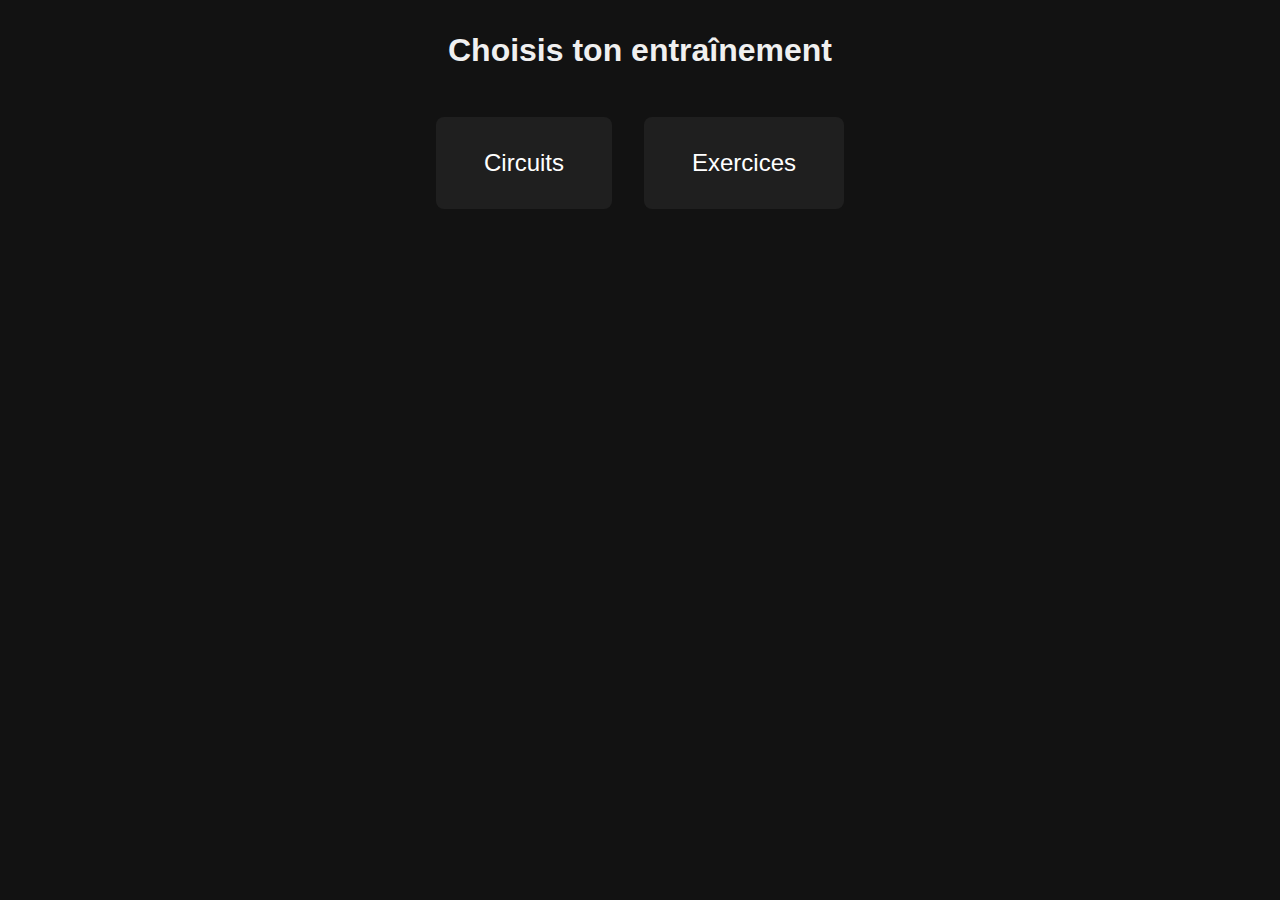
<file: index.html>
<!DOCTYPE html>
<html lang="fr">
  <head>
    <meta charset="UTF-8" />
    <meta name="viewport" content="width=device-width, initial-scale=1.0" />
    <title>Timers Sport</title>
    <link rel="stylesheet" href="style.css" />
  </head>
  <body>
    <h1>Choisis ton entraînement</h1>
    <div class="grid">
      <a href="circuits.html" class="tile">Circuits</a>
      <a href="exercices.html" class="tile">Exercices</a>
    </div>
  </body>
</html>
</file>
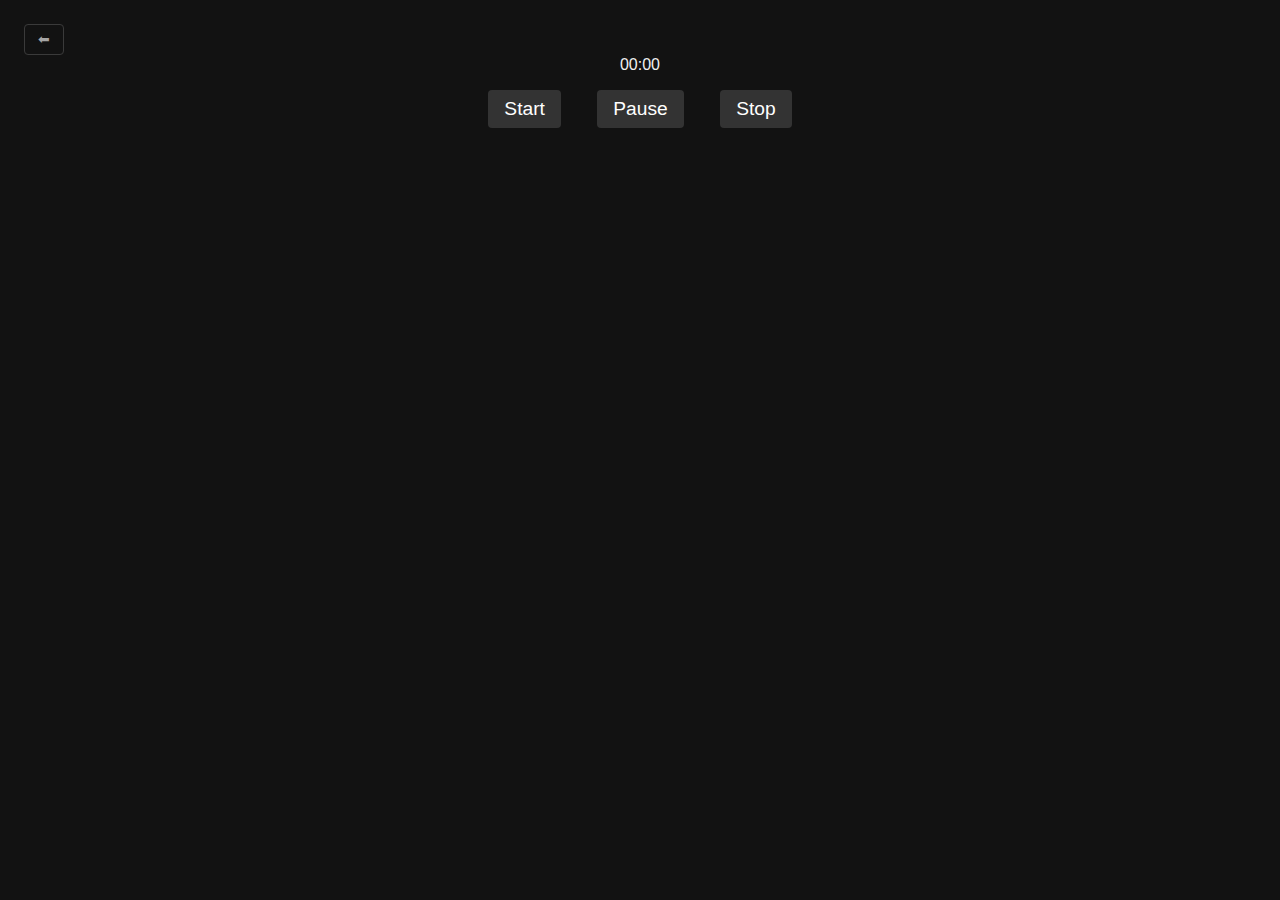
<file: circuit-detail.html>
<!DOCTYPE html>
<html lang="fr">
  <head>
    <meta charset="UTF-8" />
    <title>Détail Circuit</title>
    <link rel="stylesheet" href="style.css" />
  </head>
  <body>
    <audio id="startBeep" src="assets/sounds/start.mp3"></audio>
    <audio id="endBeep" src="assets/sounds/end.mp3"></audio>

    <button id="backBtn" onclick="history.back()">⬅</button>

    <h1 id="circuitName"></h1>
    <!-- Ajout de l'élément pour la durée totale -->
    <p id="circuitDuration"></p>

    <div class="tile-list" id="circuitExercises"></div>
    <div id="timerDisplay">00:00</div>
    <div class="timer-controls">
      <button onclick="startTimer()">Start</button>
      <button onclick="pauseTimer()">Pause</button>
      <button onclick="resetTimer()">Stop</button>
    </div>

    <h2 id="currentStep"></h2>

    <script src="data.js"></script>
    <script>
      const currentStep = document.getElementById("currentStep");
      const timerDisplay = document.getElementById("timerDisplay");
      const circuitDurationEl = document.getElementById("circuitDuration");

      const params = new URLSearchParams(window.location.search);
      const id = parseInt(params.get("id"));
      const circuit = circuits.find((c) => c.id === id);
      const list = document.getElementById("circuitExercises");
      document.getElementById("circuitName").textContent = circuit.name;

      // --- Fonction pour calculer la durée totale ---
      function getCircuitTotalDuration(circuit, exercices) {
        let total = 0;
        circuit.exercises.forEach((exId) => {
          const exo = exercices.find((e) => e.id === exId);
          if (exo) total += exo.duration;
        });
        const pauses = 30 * (circuit.exercises.length - 1);
        total += pauses;
        return total;
      }

      // --- Formatage mm:ss ---
      function formatDuration(seconds) {
        const min = Math.floor(seconds / 60);
        const sec = seconds % 60;
        return `${min}m${sec < 10 ? "0" : ""}${sec}s`;
      }

      // --- Affiche la durée totale ---
      const totalDuration = getCircuitTotalDuration(circuit, exercices);
      circuitDurationEl.textContent = `Durée totale : ${formatDuration(
        totalDuration
      )}`;

      const startBeep = document.getElementById("startBeep");
      const endBeep = document.getElementById("endBeep");

      // Affiche la liste des exos
      circuit.exercises.forEach((exId) => {
        const ex = exercices.find((e) => e.id === exId);
        const tile = document.createElement("div");
        tile.className = "tile";
        tile.textContent = `${ex.name} - ${ex.duration}s`;

        // Lien vers la vidéo
        const videoLink = document.createElement("a");
        videoLink.href = `https://www.youtube.com/results?search_query=${encodeURIComponent(
          `workout exercice ${ex.name}`
        )}`;
        videoLink.target = "_blank";
        videoLink.rel = "noopener noreferrer";
        videoLink.textContent = "▶️";
        videoLink.style.display = "block";
        videoLink.style.marginTop = "6px";
        videoLink.style.color = "#58a6ff";
        videoLink.style.fontSize = "0.85em";
        videoLink.style.textDecoration = "underline";
        tile.appendChild(videoLink);

        tile.dataset.exoId = ex.id;
        list.appendChild(tile);
      });

      let currentIndex = 0;
      let phase = "exercice"; // ou "pause"
      let timeLeft = 0;
      let timer;
      let running = false;

      function highlightCurrentExercise(exoId) {
        document.querySelectorAll(".tile").forEach((tile) => {
          tile.classList.remove("active");
          if (parseInt(tile.dataset.exoId) === exoId) {
            tile.classList.add("active");
          }
        });
      }

      function updateDisplay() {
        const min = String(Math.floor(timeLeft / 60)).padStart(2, "0");
        const sec = String(timeLeft % 60).padStart(2, "0");
        timerDisplay.textContent = `${min}:${sec}`;
      }

      function startNextPhase() {
        if (currentIndex >= circuit.exercises.length) {
          endBeep.play();
          currentStep.textContent = "Circuit terminé 💪";
          running = false;
          return;
        }

        const exId = circuit.exercises[currentIndex];
        const ex = exercices.find((e) => e.id === exId);

        if (phase === "exercice") {
          startBeep.play();
          currentStep.textContent = `Exercice : ${ex.name}`;
          highlightCurrentExercise(ex.id);
          timeLeft = ex.duration;
          phase = "pause";
        } else {
          highlightCurrentExercise(null);
          if (currentIndex + 1 >= circuit.exercises.length) {
            startNextPhase();
            return;
          }

          startBeep.play();
          currentStep.textContent = "Pause 🧘 (30s)";
          timeLeft = 30;
          phase = "exercice";
          currentIndex++;
        }

        updateDisplay();
        timer = setInterval(tick, 1000);
      }

      function tick() {
        if (timeLeft <= 0) {
          clearInterval(timer);
          if (
            phase === "exercice" &&
            currentIndex >= circuit.exercises.length
          ) {
            endBeep.play();
            currentStep.textContent = "Circuit terminé 💪";
            running = false;
            return;
          }
          startNextPhase();
        } else {
          timeLeft--;
          updateDisplay();
        }
      }

      function startTimer() {
        if (running) return;
        running = true;
        startNextPhase();
      }

      function pauseTimer() {
        clearInterval(timer);
        running = false;
      }

      function resetTimer() {
        clearInterval(timer);
        running = false;
        currentIndex = 0;
        phase = "exercice";
        currentStep.textContent = "";
        timerDisplay.textContent = "00:00";
        document
          .querySelectorAll(".tile")
          .forEach((t) => t.classList.remove("active"));
      }

      updateDisplay();
    </script>
  </body>
</html>
</file>
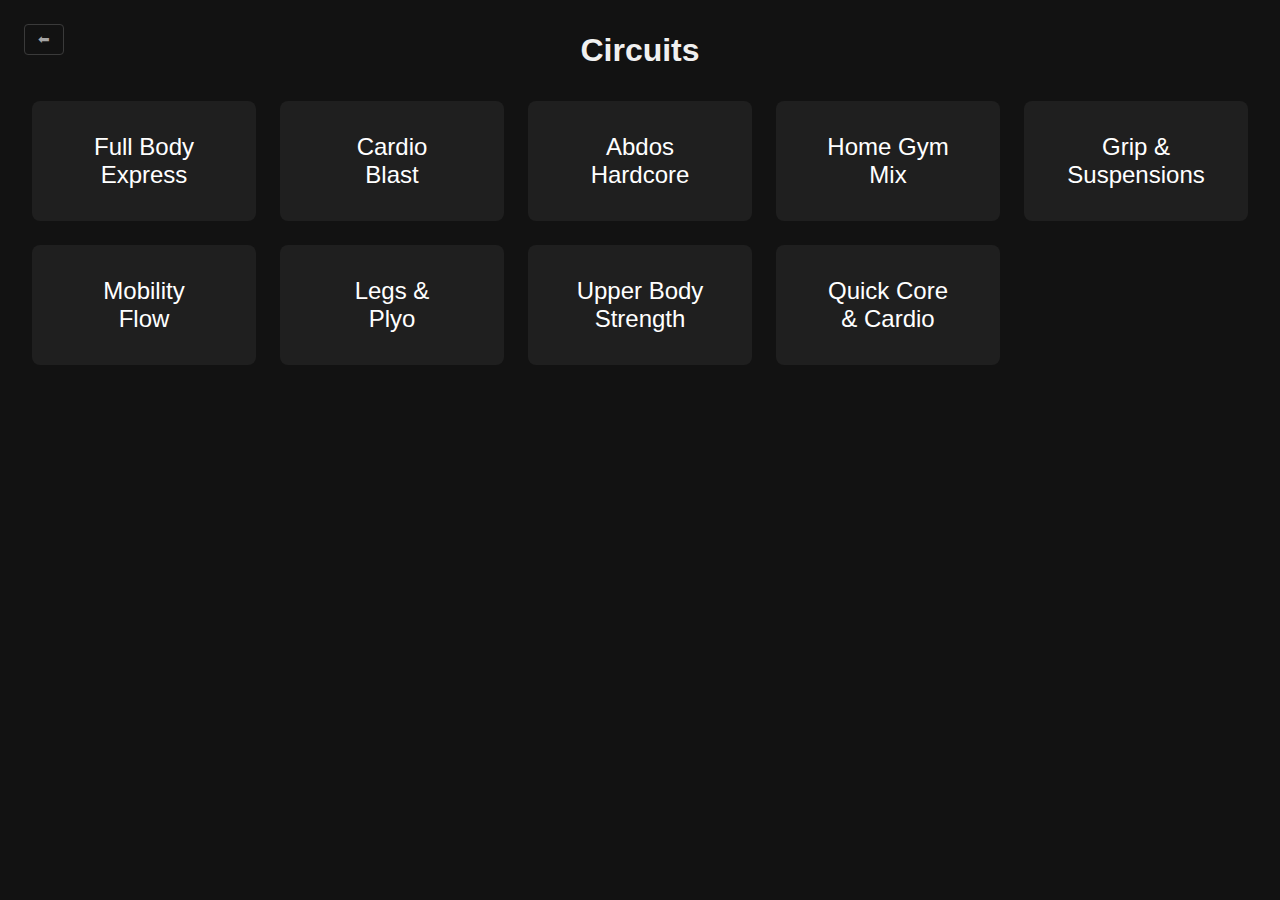
<file: circuits.html>
<!DOCTYPE html>
<html lang="fr">
  <head>
    <meta charset="UTF-8" />
    <title>Circuits</title>
    <link rel="stylesheet" href="style.css" />
  </head>
  <body>
    <button id="backBtn" onclick="history.back()">⬅</button>

    <h1>Circuits</h1>
    <div class="tile-list" id="circuitList"></div>

    <script src="data.js"></script>
    <script>
      const list = document.getElementById("circuitList");
      circuits.forEach((circuit) => {
        const link = document.createElement("a");
        link.className = "tile";
        link.href = `circuit-detail.html?id=${circuit.id}`;
        link.textContent = circuit.name;
        list.appendChild(link);
      });
    </script>
  </body>
</html>
</file>
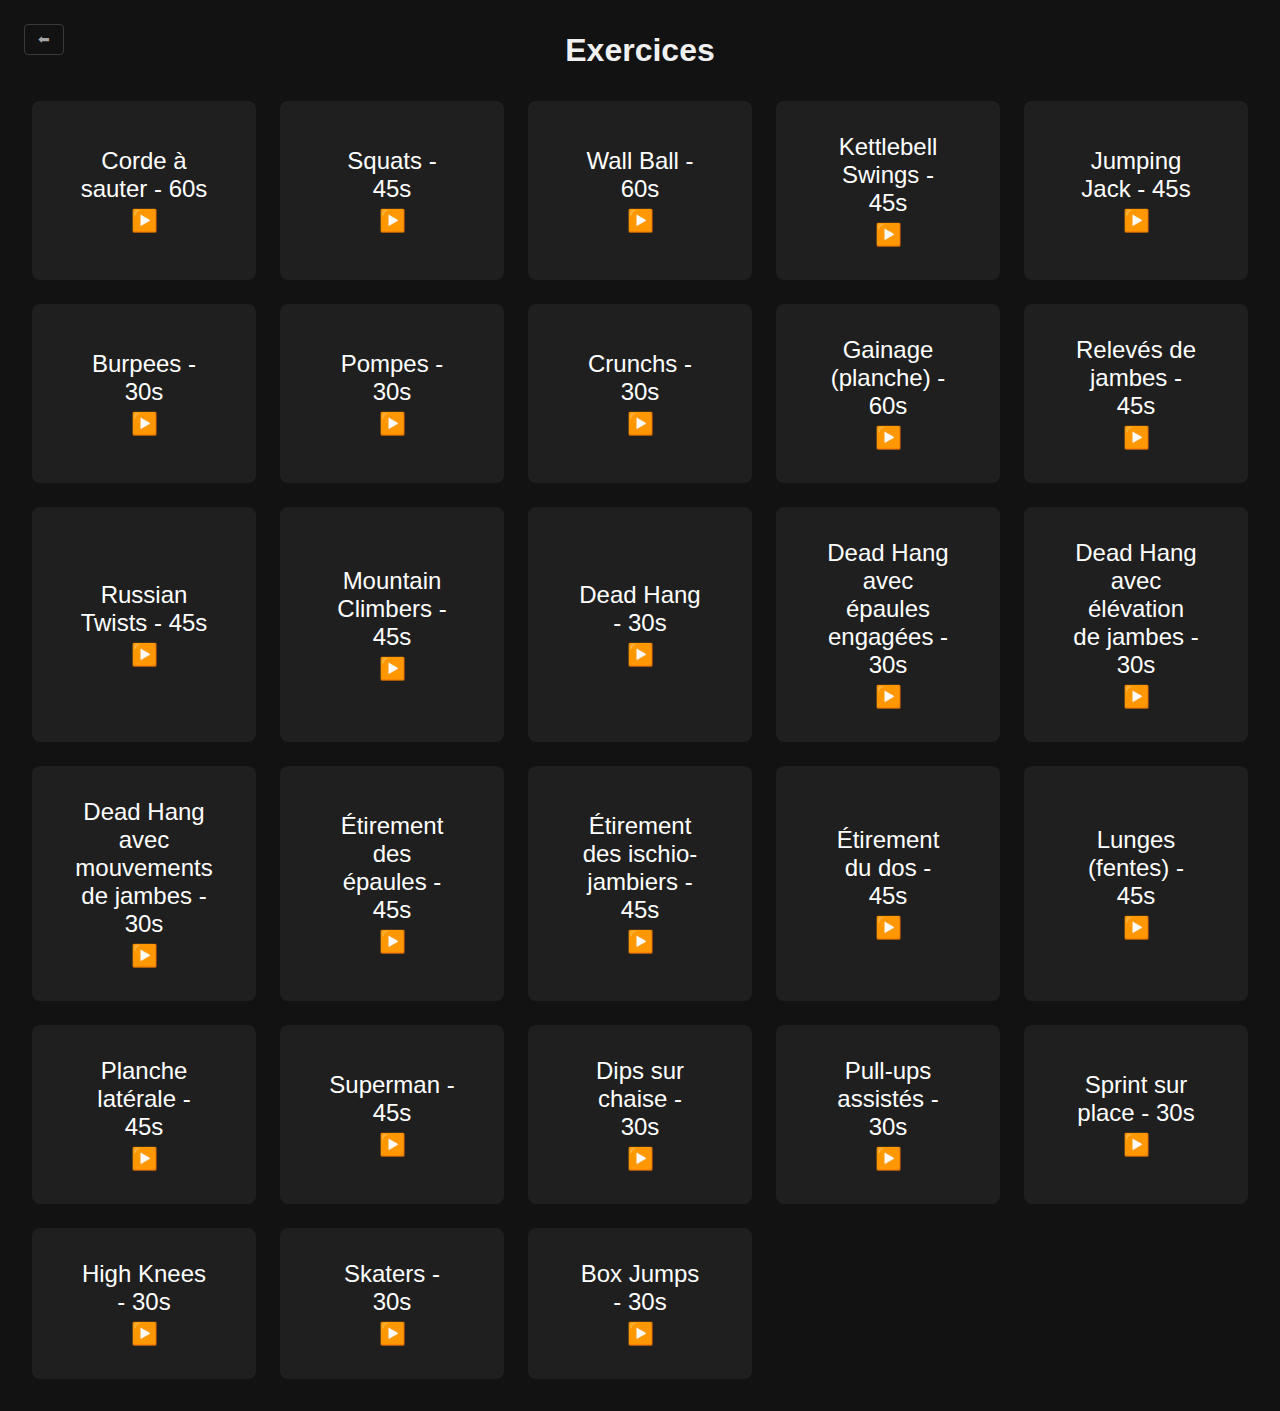
<file: exercices.html>
<!DOCTYPE html>
<html lang="fr">
  <head>
    <meta charset="UTF-8" />
    <title>Exercices</title>
    <link rel="stylesheet" href="style.css" />
  </head>
  <body>
    <button id="backBtn" onclick="history.back()">⬅</button>

    <h1>Exercices</h1>
    <div class="tile-list" id="exerciceList"></div>

    <script src="data.js"></script>
    <script>
      const list = document.getElementById("exerciceList");
      exercices.forEach((ex) => {
        const tile = document.createElement("div");
        tile.className = "tile";
        tile.textContent = `${ex.name} - ${ex.duration}s`;

        // Lien vers la recherche Youtube avec "exercise"
        const videoLink = document.createElement("a");
        videoLink.href = `https://www.youtube.com/results?search_query=${encodeURIComponent(
          `workout exercice ${ex.name}`
        )}`;
        videoLink.textContent = "▶️";
        videoLink.target = "_blank";
        videoLink.rel = "noopener noreferrer";
        videoLink.style.display = "block";
        videoLink.style.marginTop = "5px";
        videoLink.style.color = "#4caf50";
        videoLink.style.fontSize = "0.9em";

        tile.appendChild(videoLink);
        list.appendChild(tile);
      });
    </script>
  </body>
</html>
</file>
<file: style.css>
body {
  margin: 0;
  font-family: "Segoe UI", sans-serif;
  background-color: #121212;
  color: #f0f0f0;
  text-align: center;
}

h1 {
  margin-top: 2rem;
}

.grid {
  display: flex;
  justify-content: center;
  gap: 2rem;
  margin-top: 3rem;
  flex-wrap: wrap;
}

.tile {
  display: flex;
  flex-direction: column;
  justify-content: center;
  align-items: center;
  text-align: center;

  background-color: #1f1f1f;
  padding: 2rem 3rem;
  border-radius: 8px;
  color: #fff;
  text-decoration: none;
  font-size: 1.5rem;
  transition: background-color 0.2s;
}

.tile:hover {
  background-color: #333;
}

.tile-list {
  display: grid;
  grid-template-columns: repeat(auto-fit, minmax(200px, 1fr));
  gap: 1.5rem;
  margin: 2rem;
}

.tile.active {
  border: 2px solid #4caf50;
  background-color: #263238;
  box-shadow: 0 0 12px #4caf50aa;
}

.tile a {
  text-decoration: none;
  cursor: pointer;
}

.timer-controls button {
  margin: 1rem;
  padding: 0.5rem 1rem;
  font-size: 1.2rem;
  background: #333;
  border: none;
  color: #fff;
  cursor: pointer;
  border-radius: 4px;
}

.timer-controls button:hover {
  background: #555;
}

#backBtn {
  position: absolute;
  top: 1.5rem;
  left: 1.5rem;
  background: transparent;
  color: #ccc;
  border: 1px solid #444;
  padding: 0.4rem 0.8rem;
  font-size: 0.9rem;
  border-radius: 4px;
  cursor: pointer;
  opacity: 0.8;
  transition: all 0.2s ease-in-out;
}

#backBtn:hover {
  color: #fff;
  border-color: #666;
  background-color: rgba(255, 255, 255, 0.05);
  opacity: 1;
}

#circuitDuration {
  color: #aaa;
  font-style: italic;
  margin-top: -0.5em;
  margin-bottom: 1em;
}
</file>
